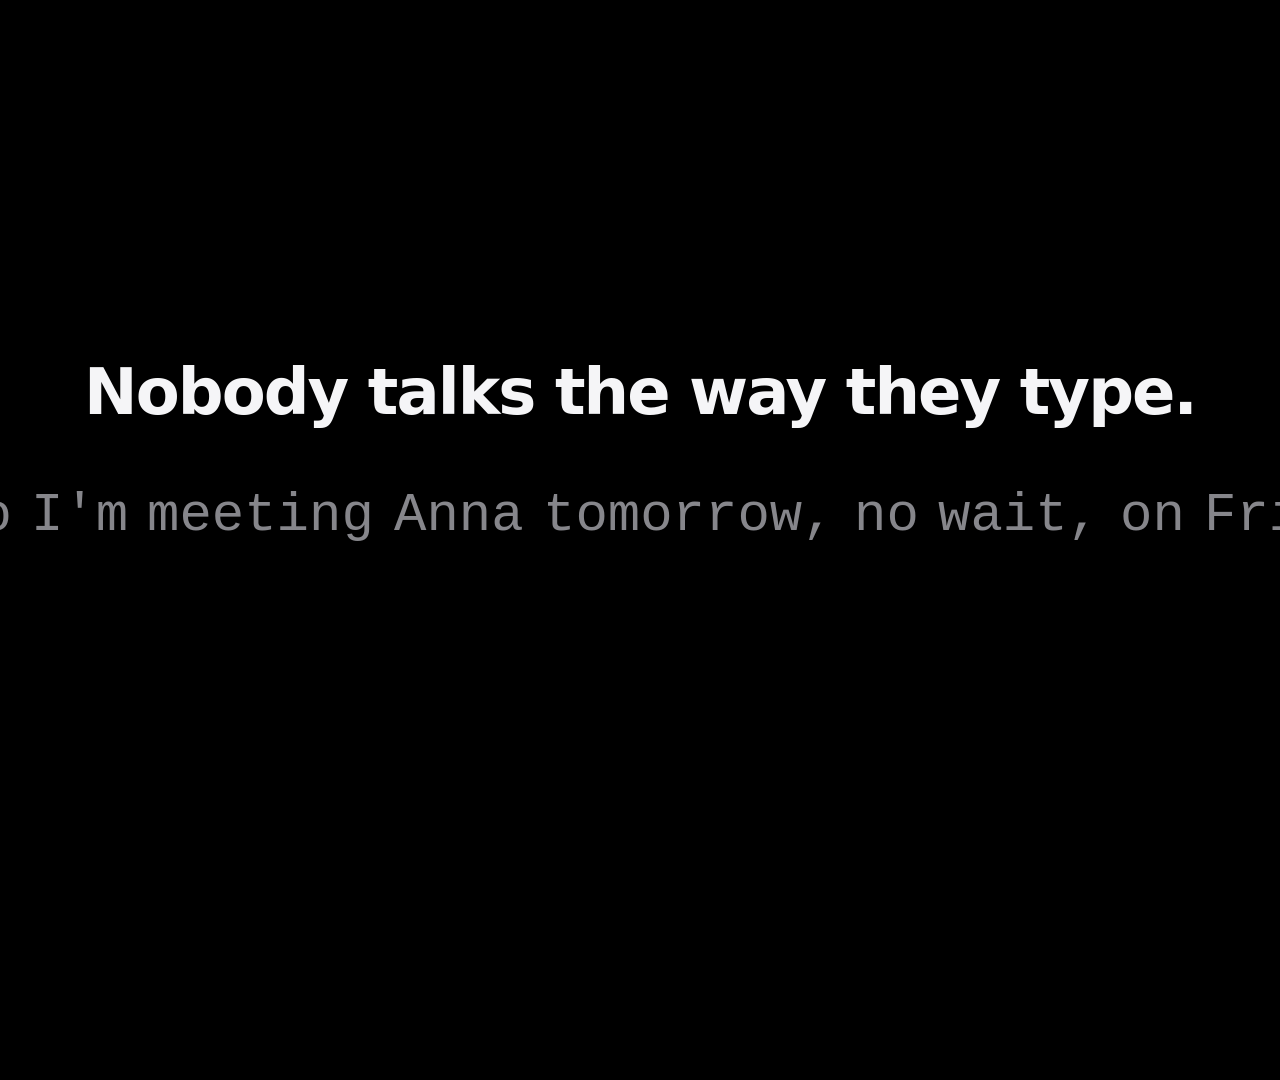
<file: video/intro.html>
<!doctype html>
<html lang="en">
<head>
<meta charset="utf-8">
<title>OpenDictate Intro</title>
<style>
  :root {
    --bg: #000;
    --text: #f5f5f7;
    --muted: #86868b;
    --dim: #48484a;
    --rec: #ff453a;
    --ok: #30d158;
    --display: "Segoe UI Variable Display", "Segoe UI", system-ui, sans-serif;
    --mono: "Cascadia Mono", Consolas, monospace;
  }
  * { box-sizing: border-box; margin: 0; }
  html, body { width: 1920px; height: 1080px; overflow: hidden; background: var(--bg); }
  body { color: var(--text); font-family: var(--display); -webkit-font-smoothing: antialiased; }
  .layer { position: absolute; inset: 0; display: flex; flex-direction: column; align-items: center; justify-content: center; opacity: 0; }
  .huge { font-size: 168px; font-weight: 600; letter-spacing: -0.045em; line-height: 1; }
  .big { font-size: 112px; font-weight: 600; letter-spacing: -0.04em; line-height: 1.05; }
  .mid { font-size: 64px; font-weight: 600; letter-spacing: -0.03em; }
  .sub { font-size: 40px; font-weight: 500; color: var(--muted); letter-spacing: -0.01em; }
  .w { display: inline-block; will-change: transform, opacity; }

  /* Szene 2: Rohtext räumt sich auf */
  #raw { font-family: var(--mono); font-size: 54px; color: var(--muted); white-space: nowrap; margin-top: 56px; }
  #raw .w { margin-right: 0.6ch; overflow: hidden; vertical-align: bottom; }
  #raw .x { color: var(--muted); }
  #clean { position: absolute; font-size: 76px; font-weight: 600; letter-spacing: -0.03em; top: 560px; }

  /* Szene 4: App-Demo */
  .win {
    width: 1160px; height: 600px; border-radius: 22px; background: #1c1c1e;
    box-shadow: 0 0 0 1px #2c2c2e, 0 40px 120px rgba(0,0,0,.6);
    display: flex; flex-direction: column; overflow: hidden; position: relative;
  }
  .win-bar { height: 52px; border-bottom: 1px solid #2c2c2e; display: flex; align-items: center; padding: 0 22px; gap: 9px; }
  .win-bar i { width: 13px; height: 13px; border-radius: 50%; background: #3a3a3c; }
  .win-bar span { margin-left: 16px; color: var(--muted); font-size: 21px; font-family: "Segoe UI", sans-serif; }
  .chat { flex: 1; padding: 34px 40px; display: flex; flex-direction: column; justify-content: flex-end; gap: 14px; font-family: "Segoe UI", sans-serif; }
  .bubble { align-self: flex-start; background: #2c2c2e; color: var(--text); padding: 15px 22px; border-radius: 22px; font-size: 27px; max-width: 70%; }
  .bubble.me { align-self: flex-end; background: #0a84ff; }
  .input { margin: 0 28px 28px; height: 74px; border-radius: 37px; background: #2c2c2e; display: flex; align-items: center; padding: 0 30px; font-size: 27px; font-family: "Segoe UI", sans-serif; color: var(--text); }
  .input .ph { color: #636366; }
  .caret { display: inline-block; width: 2px; height: 32px; background: #0a84ff; margin-left: 2px; vertical-align: middle; }
  #said { position: absolute; top: 120px; font-size: 38px; color: var(--muted); font-style: italic; font-weight: 400; }
  .key {
    position: absolute; bottom: 70px; left: 120px; width: 250px; height: 96px; border-radius: 18px;
    background: #2c2c2e; box-shadow: 0 8px 0 #111, 0 0 0 1px #3a3a3c inset;
    display: flex; align-items: center; justify-content: center; font-size: 30px; font-weight: 500; color: var(--text);
  }
  .pill {
    position: absolute; bottom: 92px; left: 50%; width: 300px; height: 60px; margin-left: -150px; border-radius: 30px;
    background: #1c1c1e; box-shadow: 0 0 0 1px #3a3a3c; display: flex; align-items: center; padding: 0 24px; gap: 14px;
    font-size: 22px; font-family: "Segoe UI", sans-serif;
  }
  .pill .rec { width: 14px; height: 14px; flex: none; border-radius: 50%; background: var(--rec); }
  .bars { display: flex; align-items: center; gap: 4px; height: 36px; margin-left: auto; }
  .bars b { width: 4px; border-radius: 2px; background: var(--text); }
  #timer { position: absolute; bottom: 110px; right: 160px; font-size: 30px; color: var(--ok); font-variant-numeric: tabular-nums; font-family: "Segoe UI", sans-serif; }

  /* Szene 7: Beibringen */
  .teach { width: 1480px; font-family: "Segoe UI", sans-serif; margin-top: 60px; }
  .teach-row { display: grid; grid-template-columns: 1.25fr 80px 1fr; align-items: center; padding: 26px 0; border-top: 1px solid #2c2c2e; }
  .teach-row .said { font-family: var(--mono); font-size: 27px; color: var(--muted); white-space: nowrap; }
  .teach-row .arrow { color: var(--dim); font-size: 34px; text-align: center; }
  .teach-row .out { font-size: 32px; }

  .url { font-size: 34px; color: var(--muted); margin-top: 34px; letter-spacing: 0; font-weight: 400; }
</style>
</head>
<body>

<!-- 1 -->
<div class="layer" id="s1">
  <div class="huge"><span class="w" id="s1a">You talk.</span> <span class="w" id="s1b" style="color:var(--muted)">It types.</span></div>
</div>

<!-- 2 -->
<div class="layer" id="s2">
  <div class="mid" id="s2t">Nobody talks the way they type.</div>
  <div id="raw"></div>
  <div id="clean">I'm meeting Anna on Friday.</div>
</div>

<!-- 3 -->
<div class="layer" id="s3">
  <div class="sub" id="s3a">This is</div>
  <div class="huge" id="s3b" style="margin-top:22px">OpenDictate</div>
</div>

<!-- 4 -->
<div class="layer" id="s4">
  <div id="said"></div>
  <div class="win" id="win">
    <div class="win-bar"><i></i><i></i><i></i><span>Messages</span></div>
    <div class="chat" id="chat">
      <div class="bubble">ready for tonight?</div>
      <div class="bubble me" id="sent" style="opacity:0">Yo, what's up in the hood?</div>
    </div>
    <div class="input" id="input"><span class="ph">Message</span><span class="caret" id="caret"></span></div>
  </div>
  <div class="key" id="key">Right Ctrl</div>
  <div class="pill" id="pill"><span class="rec" id="pdot"></span><span id="plabel">Recording</span><span class="bars" id="bars"></span></div>
  <div id="timer"></div>
</div>

<!-- 5 -->
<div class="layer" id="s5">
  <div class="sub" id="s5c" style="margin-bottom:18px">As fast as</div>
  <div class="huge" id="s5a" style="font-variant-numeric: tabular-nums">0.2 s</div>
  <div class="sub" id="s5b" style="margin-top:28px; text-align:center; line-height:1.4">Clean sentences skip the AI entirely.<br>Messy ones take about half a second.</div>
</div>

<!-- 6 -->
<div class="layer" id="s6">
  <div class="big w" id="s6a">Runs on your PC.</div>
  <div class="big w" id="s6b" style="color:var(--muted)">No account. No subscription.</div>
  <div class="big w" id="s6c" style="color:var(--muted)">Free for everyone.</div>
</div>

<!-- 7 -->
<div class="layer" id="s7">
  <div class="big" id="s7a">It learns the way you write.</div>
  <div class="teach">
    <div class="teach-row" id="t1"><span class="said">yo what's up yo what's up in the hood</span><span class="arrow">→</span><span class="out">Yo, what's up in the hood?</span></div>
    <div class="teach-row" id="t2"><span class="said">send it to paul sorry to pete</span><span class="arrow">→</span><span class="out">Send it to Pete.</span></div>
    <div class="teach-row" id="t3"><span class="said">we need first milk second eggs</span><span class="arrow">→</span><span class="out">We need:<br>1. Milk<br>2. Eggs</span></div>
  </div>
</div>

<!-- 8 -->
<div class="layer" id="s8">
  <div class="huge" id="s8a">OpenDictate</div>
  <div class="sub" id="s8b" style="margin-top:48px">Free and open source.</div>
  <div class="url" id="s8c">github.com/LeanderKY/opendictate</div>
</div>

<script>
"use strict";
// Alles wird aus der Zeit t (Sekunden) berechnet – so ist jedes Bild beim Rendern exakt reproduzierbar.
const $ = id => document.getElementById(id);
const clamp = (x, a = 0, b = 1) => Math.min(b, Math.max(a, x));
const easeOut = x => 1 - Math.pow(1 - x, 4);          // weich auslaufend
const easeInOut = x => x < .5 ? 8 * x ** 4 : 1 - Math.pow(-2 * x + 2, 4) / 2;
const p = (t, start, dur) => clamp((t - start) / dur);
// Ein- und Ausblenden einer Ebene
const vis = (t, a, b, fade = .2) => Math.min(easeOut(p(t, a, fade)), 1 - easeInOut(p(t, b - fade, fade)));

function rise(el, t, start, dur = .45, dist = 24) {
  const k = easeOut(p(t, start, dur));
  el.style.opacity = k;
  el.style.transform = `translateY(${(1 - k) * dist}px)`;
  el.style.filter = `blur(${(1 - k) * 4}px)`;
}

// Szene 2: Wörter des Rohtexts; x = fliegt raus
const RAW = [["um", 1], ["so", 1], ["I'm", 0], ["meeting", 0], ["Anna", 0], ["tomorrow,", 1], ["no", 1], ["wait,", 1], ["on", 0], ["Friday", 0]];
const raw = $("raw");
RAW.forEach(([w, x]) => raw.append(Object.assign(document.createElement("span"), { className: "w" + (x ? " x" : ""), textContent: w })));
const rawSpans = [...raw.children];
const rawWidths = rawSpans.map(s => s.getBoundingClientRect().width);

const bars = $("bars");
for (let i = 0; i < 16; i++) bars.append(document.createElement("b"));
const noise = (i, t) => Math.abs(Math.sin(i * 12.9898 + Math.floor(t * 14) * 78.233) * 43758.5453 % 1);

const SAID = "yo what's up… yo what's up in the hood";
const DURATION = 25.5;

// Zeiten passen zur Sprachaufnahme (voiceover.mp3 startet bei VO_OFFSET).
// Schnitt für Social Media: kein Schwarzbild, der Hook steht ab dem ersten Bild.
const VO_OFFSET = 0;

function seek(t) {
  // 1 · Hook: „Nobody talks the way they type. Every um. Every second thought.“
  $("s2").style.opacity = t < 4.9 ? 1 : 1 - easeInOut(p(t, 4.7, .2));
  $("s2t").style.opacity = 1;
  rawSpans.forEach((s, i) => {
    const appear = 1;  // Hook: ab Bild 1 komplett sichtbar
    const isX = RAW[i][1];
    const strike = isX ? easeOut(p(t, 2.5, .25)) : 0;
    const gone = isX ? easeInOut(p(t, 3.3, .45)) : 0;
    s.style.opacity = appear * (1 - gone);
    s.style.color = isX && strike > 0 ? `rgba(255,69,58,${0.55 + strike * 0.45})` : "";
    s.style.textDecoration = strike > .5 ? "line-through" : "none";
    s.style.maxWidth = (rawWidths[i] * (1 - gone)) + "px";
    s.style.marginRight = (0.6 * (1 - gone)) + "ch";
  });
  const c = easeOut(p(t, 3.85, .4));
  raw.style.opacity = 1 - easeOut(p(t, 3.75, .2));
  $("clean").style.opacity = c;
  $("clean").style.transform = `translateY(${(1 - c) * 16}px)`;

  // 2 · „This is OpenDictate.“
  $("s3").style.opacity = vis(t, 4.9, 6.9);
  rise($("s3a"), t, 5.0);
  const w = easeOut(p(t, 5.75, .45));
  $("s3b").style.opacity = w;
  $("s3b").style.transform = `scale(${1.06 - w * 0.06})`;
  $("s3b").style.filter = `blur(${(1 - w) * 6}px)`;

  // 3 · „Hold a key. Speak. Let go. Clean text appears, right where you're typing.“
  $("s4").style.opacity = vis(t, 6.9, 12.4);
  const wi = easeOut(p(t, 6.9, .35));
  $("win").style.transform = `translateY(${(1 - wi) * 30}px) scale(${0.98 + wi * 0.02})`;
  const down = t >= 7.4 && t < 9.2;
  $("key").style.opacity = easeOut(p(t, 6.95, .25));
  $("key").style.transform = `translateY(${down ? 7 : 0}px)`;
  $("key").style.boxShadow = down ? "0 1px 0 #111, 0 0 0 2px #ff453a inset" : "";
  $("key").style.color = down ? "#ff453a" : "";
  const pillOn = t >= 7.4 && t < 9.8;
  const pk = pillOn ? easeOut(p(t, 7.4, .15)) : 0;
  $("pill").style.opacity = pk;
  $("pill").style.transform = `translateY(${(1 - pk) * 12}px)`;
  const processing = t >= 9.2;
  $("plabel").textContent = processing ? "Processing" : "Recording";
  $("pdot").style.background = processing ? "#ff9f0a" : "";
  [...bars.children].forEach((b, i) => {
    const talking = !processing && t > 7.9 && t < 9.1;
    b.style.height = (processing ? 4 : 4 + (talking ? noise(i, t) * 30 : noise(i, t) * 3)) + "px";
    b.style.opacity = processing ? (Math.floor(t * 6) % 3 === i % 3 ? 1 : .3) : 1;
  });
  const saidN = Math.floor(clamp((t - 7.9) / 1.1) * SAID.length);
  $("said").textContent = t < 9.3 ? SAID.slice(0, saidN) : "";
  $("said").style.opacity = t < 9.3 ? 1 : 0;
  const pasted = t >= 9.8;
  $("input").firstChild.textContent = pasted ? "Yo, what's up in the hood?" : "Message";
  $("input").firstChild.className = pasted ? "" : "ph";
  $("caret").style.opacity = Math.floor(t * 2) % 2 ? 1 : 0;
  $("sent").style.opacity = 0;
  $("timer").textContent = pasted ? "0.5 s" : "";
  $("timer").style.opacity = pasted ? easeOut(p(t, 9.8, .2)) : 0;

  // 4 · „In as little as two tenths of a second.“
  $("s5").style.opacity = vis(t, 12.4, 15.0);
  const n = easeOut(p(t, 12.6, 1.1));
  $("s5a").textContent = (0.9 - n * 0.7).toFixed(1) + " s";
  $("s5a").style.transform = `scale(${0.95 + n * 0.05})`;
  rise($("s5c"), t, 12.4);
  rise($("s5b"), t, 13.6);

  // 5 · „It runs entirely on your computer. No account, no subscription. Free, for everyone.“
  $("s6").style.opacity = vis(t, 15.0, 21.4);
  rise($("s6a"), t, 15.1);
  rise($("s6b"), t, 17.6);
  rise($("s6c"), t, 19.7);

  // 6 · „OpenDictate. Free and open source.“
  $("s8").style.opacity = easeOut(p(t, 21.4, .2));
  const e = easeOut(p(t, 21.45, .45));
  $("s8a").style.opacity = e;
  $("s8a").style.transform = `scale(${1.06 - e * 0.06})`;
  $("s8a").style.filter = `blur(${(1 - e) * 6}px)`;
  rise($("s8b"), t, 22.4);
  rise($("s8c"), t, 23.0);
}

window.seek = seek;
window.DURATION = DURATION;
window.VO_OFFSET = VO_OFFSET;
// Zum Anschauen im Browser: läuft in Echtzeit, ?t=12 springt an eine Stelle
const start = performance.now() - (Number(new URLSearchParams(location.search).get("t")) || 0) * 1000;
if (!new URLSearchParams(location.search).has("render")) {
  (function loop() { seek(((performance.now() - start) / 1000) % DURATION); requestAnimationFrame(loop); })();
} else seek(0);
</script>
</body>
</html>
</file>
